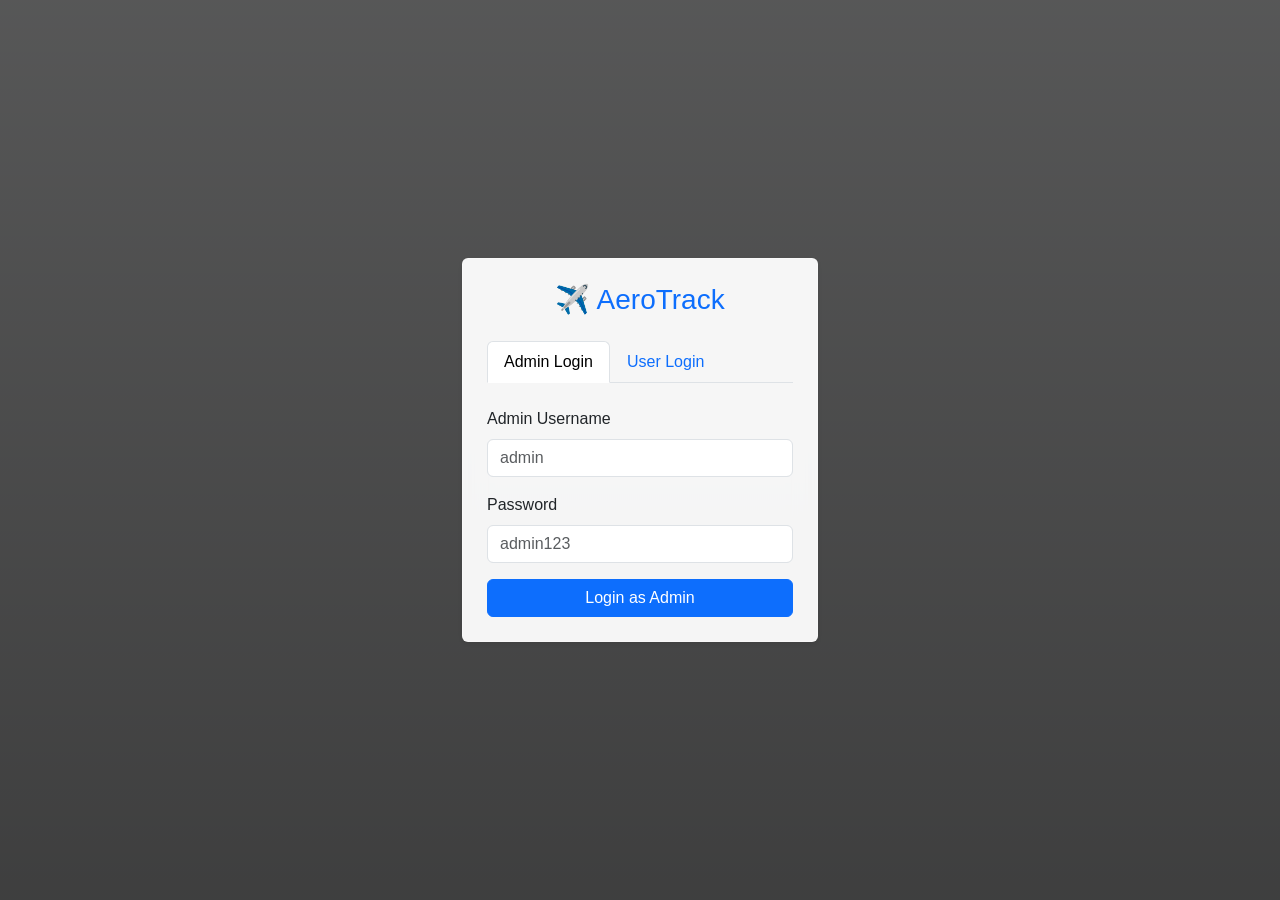
<file: index.html>
<!DOCTYPE html>
<html lang="en">
<head>
    <meta charset="UTF-8">
    <meta name="viewport" content="width=device-width, initial-scale=1.0">
    <title>Flight Tracker - Login</title>
    <link href="https://cdn.jsdelivr.net/npm/bootstrap@5.3.0/dist/css/bootstrap.min.css" rel="stylesheet">
    <link rel="stylesheet" href="style.css">
</head>
<body class="bg-light d-flex align-items-center vh-100">

<div class="container">
    <div class="row justify-content-center">
        <div class="col-md-4">
            <div class="card shadow-sm">
                <div class="card-body p-4">
                    <h3 class="mb-4 text-primary text-center">✈️ AeroTrack</h3>
                    
                    <!-- Tabs -->
                    <ul class="nav nav-tabs mb-4" id="authTabs">
                        <li class="nav-item">
                            <a class="nav-link active" data-bs-toggle="tab" data-tab="admin" href="#adminTab">Admin Login</a>
                        </li>
                        <li class="nav-item">
                            <a class="nav-link" data-bs-toggle="tab" data-tab="user" href="#userTab">User Login</a>
                        </li>
                    </ul>

                    <div class="tab-content">
                        <!-- Admin Tab -->
                        <div class="tab-pane fade show active" id="adminTab">
                            <form onsubmit="handleLogin(event)">
                                <div class="mb-3">
                                    <label class="form-label">Admin Username</label>
                                    <input type="text" id="adminUsername" class="form-control" placeholder="admin" required>
                                </div>
                                <div class="mb-3">
                                    <label class="form-label">Password</label>
                                    <input type="password" id="adminPassword" class="form-control" placeholder="admin123" required>
                                </div>
                                <button type="submit" class="btn btn-primary w-100">Login as Admin</button>
                            </form>
                        </div>

                        <!-- User Tab -->
                        <div class="tab-pane fade" id="userTab">
                            <form onsubmit="handleLogin(event)">
                                <div class="mb-3">
                                    <label class="form-label">Username</label>
                                    <input type="text" id="userUsername" class="form-control" placeholder="your username" required>
                                </div>
                                <div class="mb-3">
                                    <label class="form-label">Password</label>
                                    <input type="password" id="userPassword" class="form-control" required>
                                </div>
                                <button type="submit" class="btn btn-primary w-100">Login</button>
                            </form>
                            <p class="text-center mt-3">
                                Don't have an account? 
                                <a href="#" data-bs-toggle="modal" data-bs-target="#signupModal">Sign up here</a>
                            </p>
                        </div>
                    </div>

                    <!-- Error Message -->
                    <div id="loginError" class="alert alert-danger d-none mt-3" role="alert"></div>
                </div>
            </div>
        </div>
    </div>
</div>

<!-- Signup Modal -->
<div class="modal fade" id="signupModal" tabindex="-1">
    <div class="modal-dialog">
        <div class="modal-content">
            <div class="modal-header">
                <h5 class="modal-title">Create New Account</h5>
                <button type="button" class="btn-close" data-bs-dismiss="modal"></button>
            </div>
            <div class="modal-body">
                <form onsubmit="handleSignup(event)">
                    <div class="mb-3">
                        <label class="form-label">Username</label>
                        <input type="text" id="signupUsername" class="form-control" required>
                    </div>
                    <div class="mb-3">
                        <label class="form-label">Password</label>
                        <input type="password" id="signupPassword" class="form-control" required>
                    </div>
                    <div class="mb-3">
                        <label class="form-label">Confirm Password</label>
                        <input type="password" id="signupConfirm" class="form-control" required>
                    </div>
                    <div id="signupError" class="alert alert-danger d-none"></div>
                    <button type="submit" class="btn btn-success w-100">Sign Up</button>
                </form>
            </div>
        </div>
    </div>
</div>

<script src="https://cdn.jsdelivr.net/npm/bootstrap@5.3.0/dist/js/bootstrap.bundle.min.js"></script>
<script src="script.js"></script>
</body>
</html>
</file>
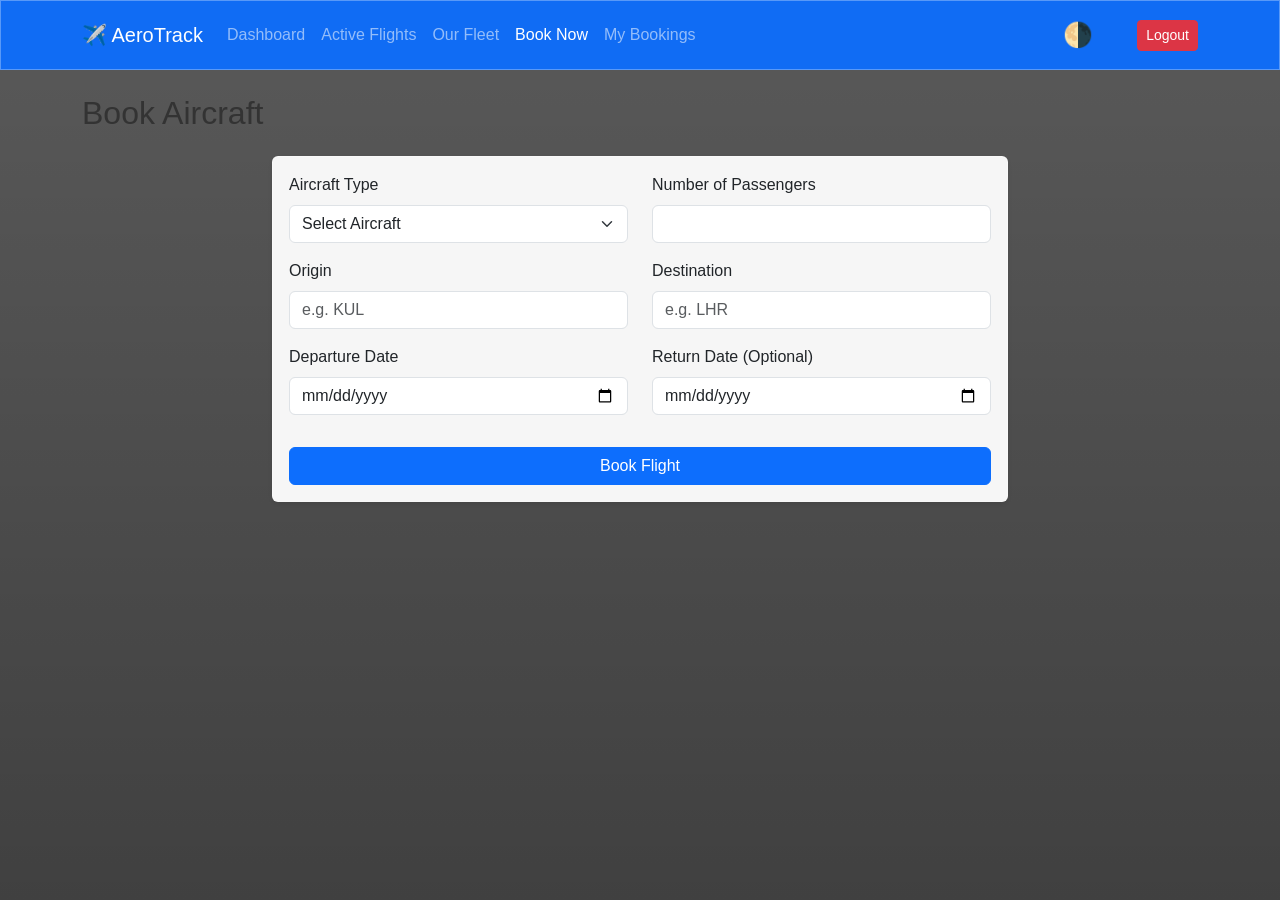
<file: booking.html>
<!DOCTYPE html>
<html lang="en">
<head>
    <meta charset="UTF-8">
    <meta name="viewport" content="width=device-width, initial-scale=1.0">
    <title>Book Flight - AeroTrack</title>
    <link href="https://cdn.jsdelivr.net/npm/bootstrap@5.3.0/dist/css/bootstrap.min.css" rel="stylesheet">
    <link rel="stylesheet" href="style.css">
</head>
<body>

<nav class="navbar navbar-expand-lg navbar-dark bg-primary mb-4">
    <div class="container">
        <a class="navbar-brand" href="dashboard.html">✈️ AeroTrack</a>
        <button class="navbar-toggler" type="button" data-bs-toggle="collapse" data-bs-target="#navbarNav">
            <span class="navbar-toggler-icon"></span>
        </button>
        <div class="collapse navbar-collapse" id="navbarNav">
            <ul class="navbar-nav me-auto">
                <li class="nav-item"><a class="nav-link" href="dashboard.html">Dashboard</a></li>
                <li class="nav-item"><a class="nav-link" href="flights.html">Active Flights</a></li>
                <li class="nav-item"><a class="nav-link" href="fleet.html">Our Fleet</a></li>
                <li class="nav-item"><a class="nav-link active" href="booking.html">Book Now</a></li>
                <li class="nav-item"><a class="nav-link" href="bookings.html">My Bookings</a></li>
            </ul>
            <button onclick="toggleTheme()" class="theme-toggle me-3" title="Toggle Theme">🌗</button>
            <span id="userDisplay" class="navbar-text me-3"></span>
            <a href="index.html" class="btn btn-danger btn-sm">Logout</a>
        </div>
    </div>
</nav>

<div class="container">
    <h2 class="mb-4">Book Aircraft</h2>
    
    <div class="row justify-content-center">
        <div class="col-md-8">
            <div class="card shadow-sm">
                <div class="card-body">
                    <form id="bookingForm" onsubmit="handleBooking(event)">
                        <div class="row">
                            <div class="col-md-6 mb-3">
                                <label class="form-label">Aircraft Type</label>
                                <select id="aircraftType" class="form-select" required>
                                    <option value="">Select Aircraft</option>
                                    <option value="Boeing 737 Max">Boeing 737 Max</option>
                                    <option value="Airbus A350">Airbus A350</option>
                                    <option value="Boeing 777-300ER">Boeing 777-300ER</option>
                                    <option value="Airbus A320neo">Airbus A320neo</option>
                                    <option value="Boeing 787 Dreamliner">Boeing 787 Dreamliner</option>
                                    <option value="Embraer E190">Embraer E190</option>
                                </select>
                            </div>
                            <div class="col-md-6 mb-3">
                                <label class="form-label">Number of Passengers</label>
                                <input type="number" id="passengers" class="form-control" min="1" max="400" required>
                            </div>
                        </div>
                        
                        <div class="row">
                            <div class="col-md-6 mb-3">
                                <label class="form-label">Origin</label>
                                <input type="text" id="origin" class="form-control" list="airportList" placeholder="e.g. KUL" required>
                            </div>
                            <div class="col-md-6 mb-3">
                                <label class="form-label">Destination</label>
                                <input type="text" id="destination" class="form-control" list="airportList" placeholder="e.g. LHR" required>
                            </div>
                        </div>

                        <div class="row">
                            <div class="col-md-6 mb-3">
                                <label class="form-label">Departure Date</label>
                                <input type="date" id="departureDate" class="form-control" required>
                            </div>
                            <div class="col-md-6 mb-3">
                                <label class="form-label">Return Date (Optional)</label>
                                <input type="date" id="returnDate" class="form-control">
                            </div>
                        </div>

                        <button type="submit" class="btn btn-primary w-100 mt-3">Book Flight</button>
                    </form>
                </div>
            </div>
        </div>
    </div>

    <div id="bookingConfirmation" class="mt-4 d-none">
        <div class="alert alert-success">
            <h5>Booking Confirmed!</h5>
            <p id="confirmationDetails"></p>
        </div>
    </div>
</div>

<!-- Airport Suggestions -->
<datalist id="airportList">
    <option value="KUL">KUL - Kuala Lumpur International Airport (Malaysia)"></option>
    <option value="SIN">SIN - Changi Airport (Singapore)"></option>
    <option value="LHR">LHR - Heathrow Airport (London, UK)"></option>
    <option value="JFK">JFK - John F. Kennedy Airport (New York, USA)"></option>
    <option value="DPS">DPS - Ngurah Rai Airport (Bali, Indonesia)"></option>
    <option value="BKK">BKK - Suvarnabhumi Airport (Bangkok, Thailand)"></option>
    <option value="DXB">DXB - Dubai International Airport (UAE)"></option>
    <option value="CGK">CGK - Soekarno-Hatta Airport (Jakarta, Indonesia)"></option>
    <option value="HND">HND - Haneda Airport (Tokyo, Japan)"></option>
    <option value="SYD">SYD - Sydney Kingsford Smith Airport (Australia)"></option>
    <option value="MNL">MNL - Ninoy Aquino Airport (Manila, Philippines)"></option>
    <option value="ICN">ICN - Incheon International Airport (Seoul, South Korea)"></option>
    <option value="CDG">CDG - Charles de Gaulle Airport (Paris, France)"></option>
    <option value="AMS">AMS - Amsterdam Schiphol Airport (Netherlands)"></option>
</datalist>

<script src="https://cdn.jsdelivr.net/npm/bootstrap@5.3.0/dist/js/bootstrap.bundle.min.js"></script>
<script src="script.js"></script>

<script>
    function handleBooking(event) {
        event.preventDefault();
        
        const aircraft = document.getElementById('aircraftType').value;
        const origin = document.getElementById('origin').value;
        const destination = document.getElementById('destination').value;
        const passengers = document.getElementById('passengers').value;
        const date = document.getElementById('departureDate').value;

        if (!aircraft || !origin || !destination || !passengers || !date) {
            alert("Please fill all required fields.");
            return;
        }

        const confirmation = document.getElementById('bookingConfirmation');
        document.getElementById('confirmationDetails').innerHTML = `
            <strong>${aircraft}</strong><br>
            ${origin} → ${destination}<br>
            Passengers: ${passengers}<br>
            Date: ${date}
        `;
        confirmation.classList.remove('d-none');
        
        // Reset form
        event.target.reset();
        
        // Save booking
        let bookings = JSON.parse(localStorage.getItem('bookings')) || [];
        bookings.push({ 
            aircraft, 
            origin, 
            destination, 
            passengers, 
            date, 
            user: localStorage.getItem('currentUser') 
        });
        localStorage.setItem('bookings', JSON.stringify(bookings));
    }
</script>
</body>
</html>
</file>
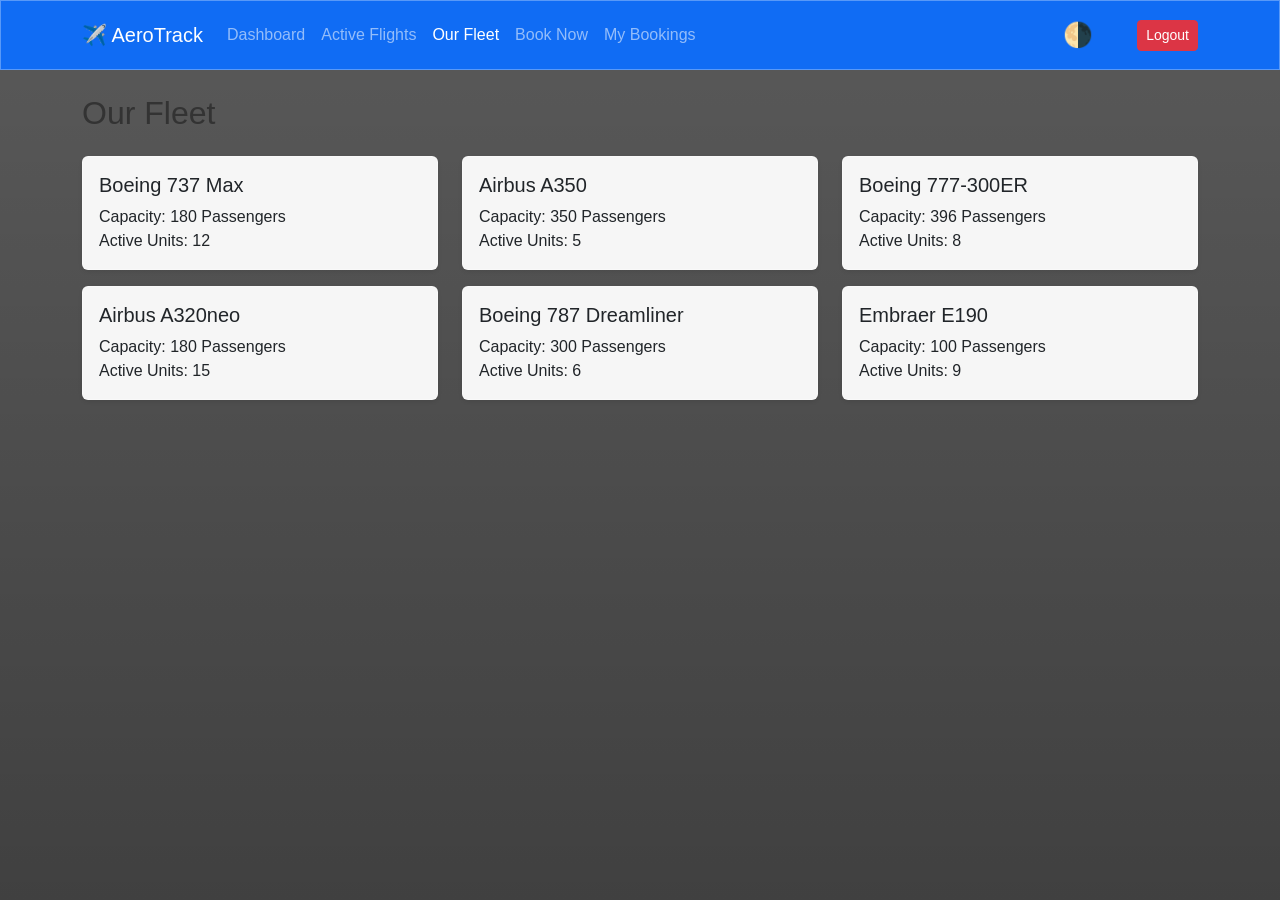
<file: fleet.html>
<!DOCTYPE html>
<html lang="en">
<head>
    <meta charset="UTF-8">
    <meta name="viewport" content="width=device-width, initial-scale=1.0">
    <title>Our Fleet - AeroTrack</title>
    <link href="https://cdn.jsdelivr.net/npm/bootstrap@5.3.0/dist/css/bootstrap.min.css" rel="stylesheet">
    <link rel="stylesheet" href="style.css">
</head>
<body>

<nav class="navbar navbar-expand-lg navbar-dark bg-primary mb-4">
    <div class="container">
        <a class="navbar-brand" href="dashboard.html">✈️ AeroTrack</a>
        <button class="navbar-toggler" type="button" data-bs-toggle="collapse" data-bs-target="#navbarNav">
            <span class="navbar-toggler-icon"></span>
        </button>
        <div class="collapse navbar-collapse" id="navbarNav">
            <ul class="navbar-nav me-auto">
                <li class="nav-item"><a class="nav-link" href="dashboard.html">Dashboard</a></li>
                <li class="nav-item"><a class="nav-link" href="flights.html">Active Flights</a></li>
                <li class="nav-item"><a class="nav-link active" href="fleet.html">Our Fleet</a></li>
                <li class="nav-item"><a class="nav-link" href="booking.html">Book Now</a></li>
                <li class="nav-item"><a class="nav-link" href="bookings.html">My Bookings</a></li>
            </ul>
            <button onclick="toggleTheme()" class="theme-toggle me-3" title="Toggle Theme">🌗</button>
            <span id="userDisplay" class="navbar-text me-3"></span>
            <a href="index.html" class="btn btn-danger btn-sm">Logout</a>
        </div>
    </div>
</nav>

<div class="container">
    <h2 class="mb-4">Our Fleet</h2>
    <div class="row">
        <div class="col-md-4 mb-3">
            <div class="card shadow-sm h-100">
                <div class="card-body">
                    <h5 class="card-title">Boeing 737 Max</h5>
                    <p class="card-text">Capacity: 180 Passengers<br>Active Units: 12</p>
                </div>
            </div>
        </div>
        <div class="col-md-4 mb-3">
            <div class="card shadow-sm h-100">
                <div class="card-body">
                    <h5 class="card-title">Airbus A350</h5>
                    <p class="card-text">Capacity: 350 Passengers<br>Active Units: 5</p>
                </div>
            </div>
        </div>
        <div class="col-md-4 mb-3">
            <div class="card shadow-sm h-100">
                <div class="card-body">
                    <h5 class="card-title">Boeing 777-300ER</h5>
                    <p class="card-text">Capacity: 396 Passengers<br>Active Units: 8</p>
                </div>
            </div>
        </div>
        <div class="col-md-4 mb-3">
            <div class="card shadow-sm h-100">
                <div class="card-body">
                    <h5 class="card-title">Airbus A320neo</h5>
                    <p class="card-text">Capacity: 180 Passengers<br>Active Units: 15</p>
                </div>
            </div>
        </div>
        <div class="col-md-4 mb-3">
            <div class="card shadow-sm h-100">
                <div class="card-body">
                    <h5 class="card-title">Boeing 787 Dreamliner</h5>
                    <p class="card-text">Capacity: 300 Passengers<br>Active Units: 6</p>
                </div>
            </div>
        </div>
        <div class="col-md-4 mb-3">
            <div class="card shadow-sm h-100">
                <div class="card-body">
                    <h5 class="card-title">Embraer E190</h5>
                    <p class="card-text">Capacity: 100 Passengers<br>Active Units: 9</p>
                </div>
            </div>
        </div>
    </div>
</div>

<script src="https://cdn.jsdelivr.net/npm/bootstrap@5.3.0/dist/js/bootstrap.bundle.min.js"></script>
<script src="script.js"></script>
</body>
</html>
</file>
<file: style.css>
/* Custom Global Styles */
body {
    font-family: 'Segoe UI', Tahoma, Geneva, Verdana, sans-serif;
    background-image: linear-gradient(rgba(0,0,0,0.65), rgba(0,0,0,0.75)), url('https://images.unsplash.com/photo-1436491865332-7a61a109cc05?ixlib=rb-4.0.3&auto=format&fit=crop&q=80');
    background-size: cover;
    background-position: center;
    background-attachment: fixed;
    min-height: 100vh;
    color: #333;
}

/* Dark Mode */
[data-theme="dark"] body {
    background-image: linear-gradient(rgba(0,0,0,0.85), rgba(0,0,0,0.9)), url('https://images.unsplash.com/photo-1436491865332-7a61a109cc05?ixlib=rb-4.0.3&auto=format&fit=crop&q=80');
    color: #eee;
}

/* Glassmorphism Cards */
.card, .navbar, .modal-content, .table-responsive {
    background: rgba(255, 255, 255, 0.95) !important;
    backdrop-filter: blur(12px);
    border: 1px solid rgba(255,255,255,0.3);
}

[data-theme="dark"] .card,
[data-theme="dark"] .navbar,
[data-theme="dark"] .modal-content,
[data-theme="dark"] .table-responsive {
    background: rgba(30, 30, 40, 0.95) !important;
    border: 1px solid rgba(255,255,255,0.1);
    color: #eee;
}

/* Navbar */
.navbar {
    background: rgba(13, 110, 253, 0.95) !important;
    backdrop-filter: blur(10px);
}

/* Hover Effects */
.card {
    transition: all 0.3s ease;
}

.card:hover {
    transform: translateY(-8px);
    box-shadow: 0 20px 25px -5px rgb(0 0 0 / 0.1), 0 8px 10px -6px rgb(0 0 0 / 0.1) !important;
}

.table-hover tbody tr:hover {
    background-color: rgba(13, 110, 253, 0.1) !important;
}

[data-theme="dark"] .table-hover tbody tr:hover {
    background-color: rgba(255,255,255,0.1) !important;
}

/* Charts */
canvas {
    width: 100% !important;
    height: 260px !important;
    max-height: 260px !important;
}

/* Theme Toggle */
.theme-toggle {
    background: none;
    border: none;
    font-size: 1.5rem;
    cursor: pointer;
    padding: 8px 12px;
    border-radius: 50%;
    transition: transform 0.3s;
}

.theme-toggle:hover {
    transform: rotate(30deg);
}
</file>
